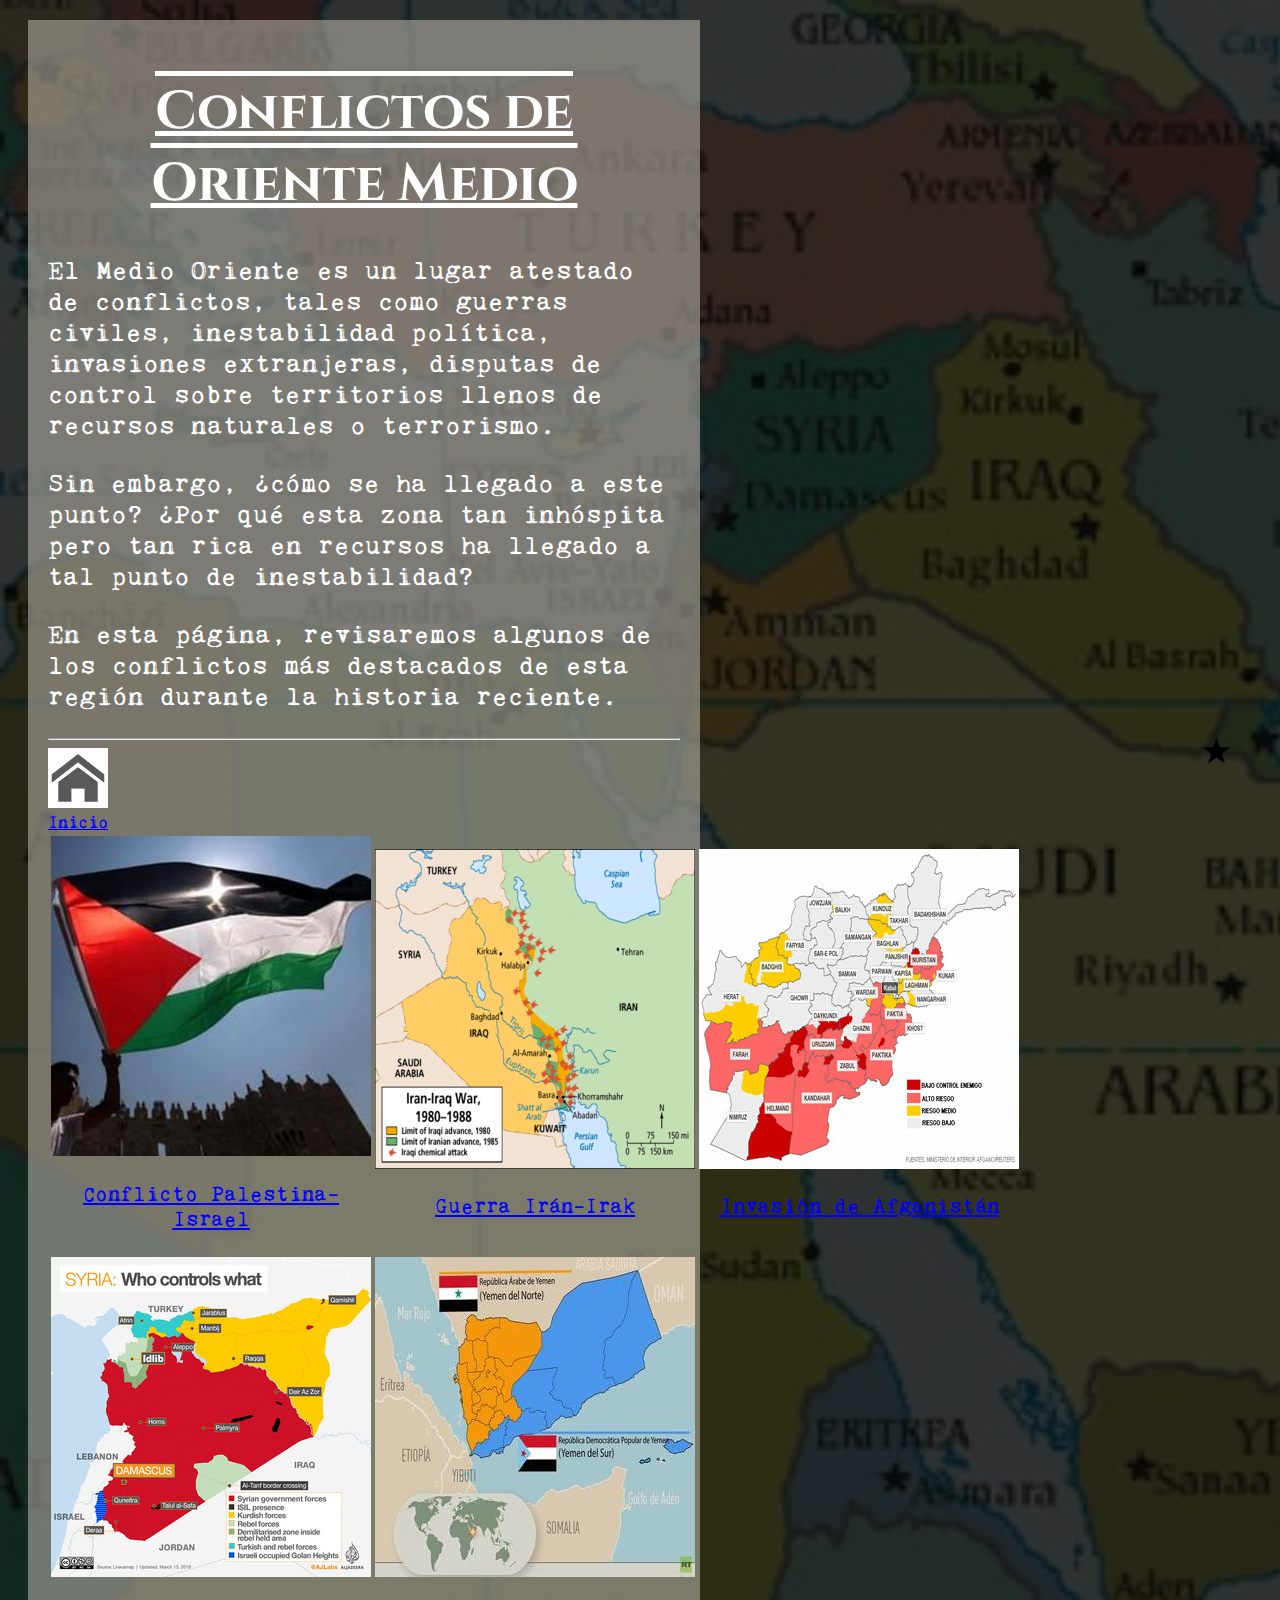
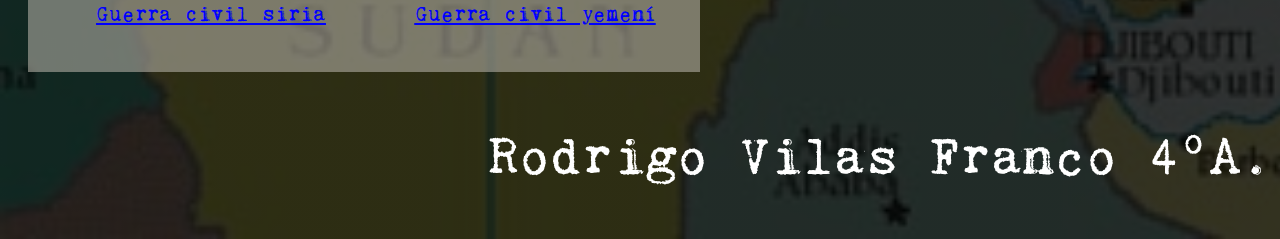
<file: index.html>
<!DOCTYPE html>
<html lang="es" dir="ltr"><!--Usamos lang para especificar el idioma (español) y dir para determinar la dirección de lectura (izquierda a derecha)-->

    <head>
        <meta charset="utf-8"><!--Con esto los caracteres se mostrarán correctamente en todos los dispositivos/lenguajes-->
        <title>Conflictos de Oriente Medio</title><!--Asginamos un título a la página web-->
        <link rel="stylesheet" type="text/css" href="css/estilos.css"><!--Señalamos la dirección del archivo estilos.css para aplicar los estilos-->
        <link href="https://fonts.googleapis.com/css?family=Cinzel&display=swap" rel="stylesheet"><!--Importamos una fuente de letra que voy a usar-->
    </head>
    
    
    <body>
        
        <a href="https://www.youtube.com/watch?v=vTIIMJ9tUc8" target="_blank"><img src="figuras/estrella.png" alt="capital" style="width:27px;height:27px;float:right;margin-right:42px;margin-top:717px"></a>
        
        <div class="bloque" style:="position:absolute">
            
            <h1 style="text-align:center;">Conflictos de Oriente Medio</h1><!--Colocamos un título, centrado y de color blanco-->
            
            <p>El Medio Oriente es un lugar atestado de conflictos, tales como guerras civiles, inestabilidad política, invasiones extranjeras, disputas de control sobre territorios llenos de recursos naturales o terrorismo.</p>

            <p>Sin embargo, ¿cómo se ha llegado a este punto? ¿Por qué esta zona tan inhóspita pero tan rica en recursos ha llegado a tal punto de inestabilidad?</p>

            <p>En esta página, revisaremos algunos de los conflictos más destacados de esta región durante la historia reciente.</p>
            
            <hr> <!--Esto añade una línea divisoria, en este caso divide la parte de introducción de la parte de las imágenes y links-->
        
            <a href="index.html"><img src="figuras/inicio.png" alt="Botón Inicio" style="width:60px;height:60px"><figcaption class="inicio"><u>Inicio</u></figcaption></a>
            
                <table class="centrotabla">
                    <tr>
                        <td><a href="html/banderapalestina.html"><img src="figuras/banderapalestina.jpg" alt="Persona sosteniendo una bandera palestina"><figcaption style="text-align:center;color:blue;"><p class="colorazul"><u>Conflicto Palestina-Israel</u></p></figcaption></a></td>
                        
                        <td><a href="html/guerrairak.html"><img src="figuras/guerrairak.png" alt="Mapa guerra Irán-Irak"><figcaption style="text-align:center;color:blue;"><p class="colorazul"><u>Guerra Irán-Irak</u></p></figcaption></a></td>
                        
                        <td><a href="html/mapaafganistan.html"><img src="figuras/mapaafganistan.jpg" alt="Mapa invasión Afganistán 2001"><figcaption style="text-align:center;color:blue;"><p class="colorazul"><u>Invasión de Afganistán</u></p></figcaption></a></td>
                    </tr>
                
                    
                    <tr>
                        <td><a href="html/mapasiria.html"><img src="figuras/mapasiria.jpg" alt="Mapa guerra civil siria"><figcaption style="text-align:center;color:blue;"><p class="colorazul"><u>Guerra civil siria</u></p></figcaption></a></td>
                        
                        <td><a href="html/mapayemen.html"><img src="figuras/mapayemen.jpeg" alt="Mapa guerra civil yemení"><figcaption style="text-align:center;color,blue;"><p class="colorazul"><u>Guerra civil yemení</u></p></figcaption></a></td>         
                    </tr>
                
                </table>
            
        </div>
        
        <p class="letramuygrande" style="text-align:right">Rodrigo Vilas Franco 4ºA.</p>
        
    </body>

</html>
</file>
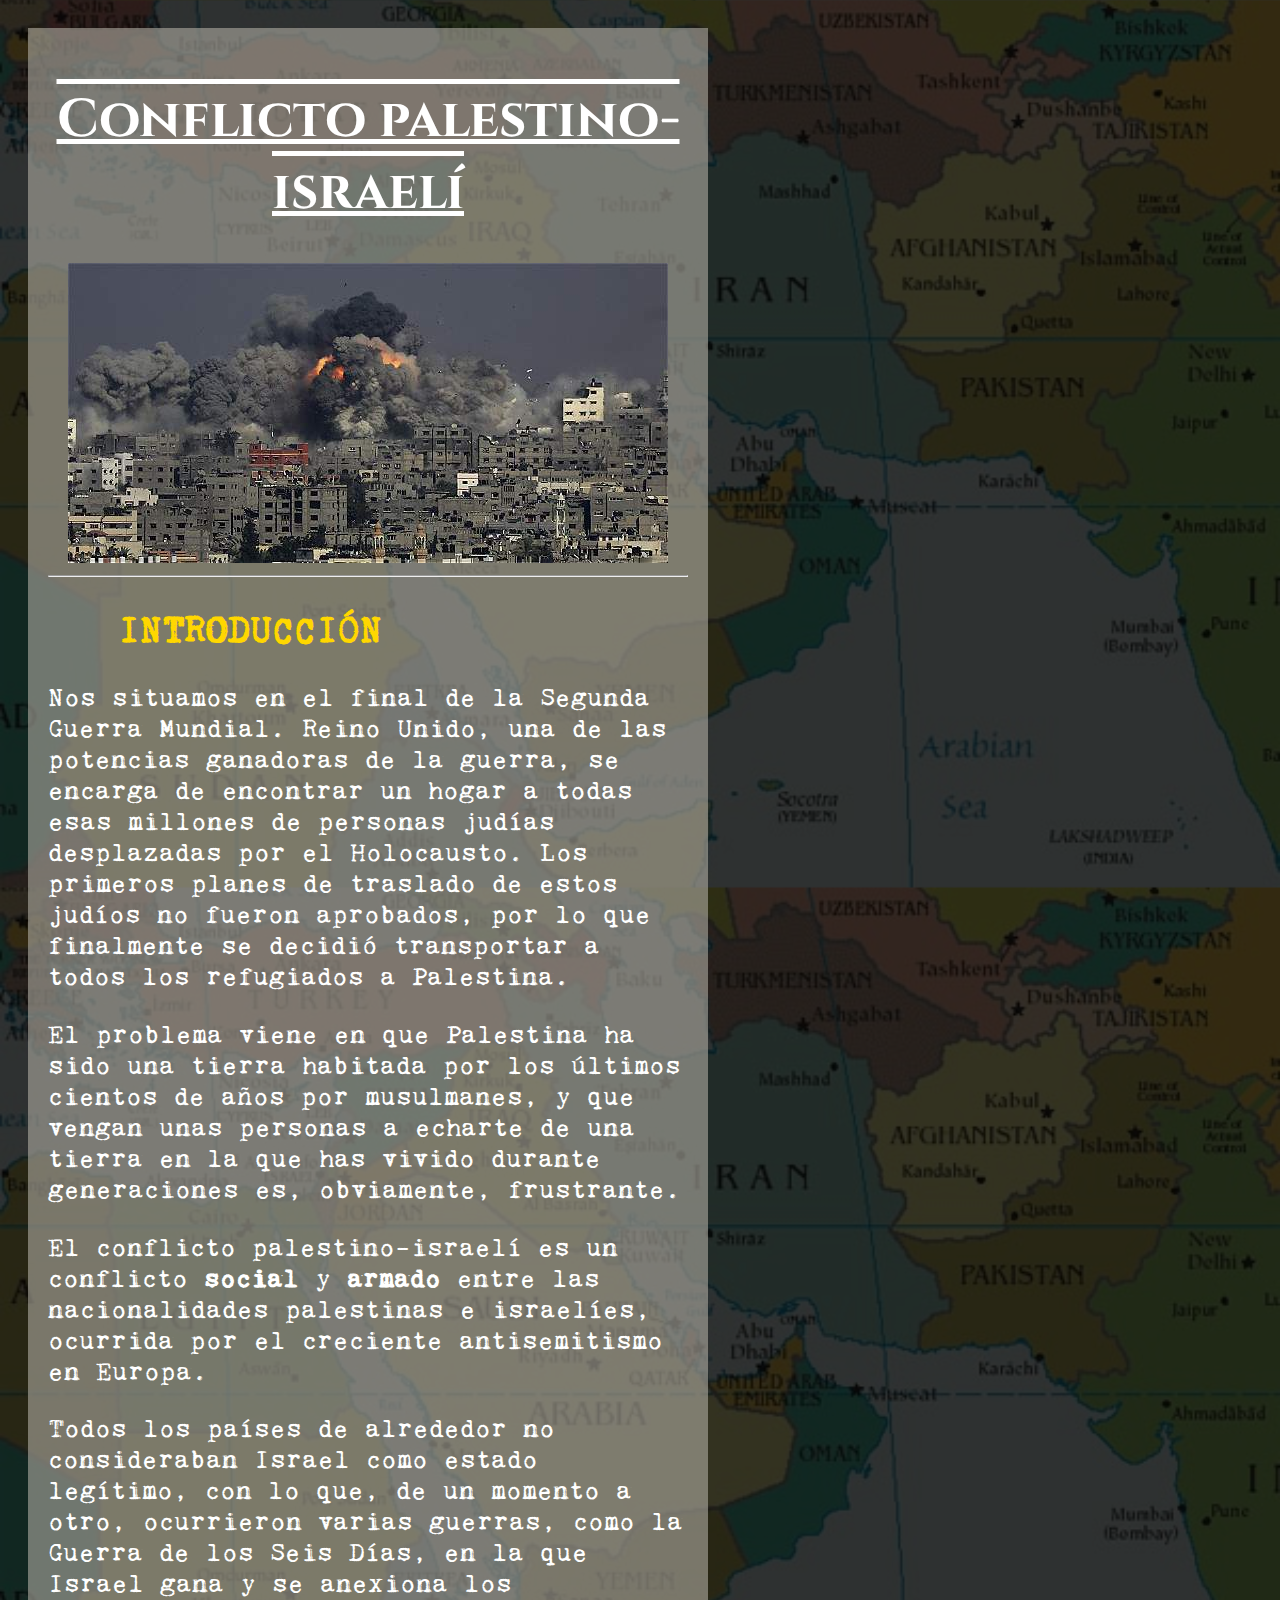
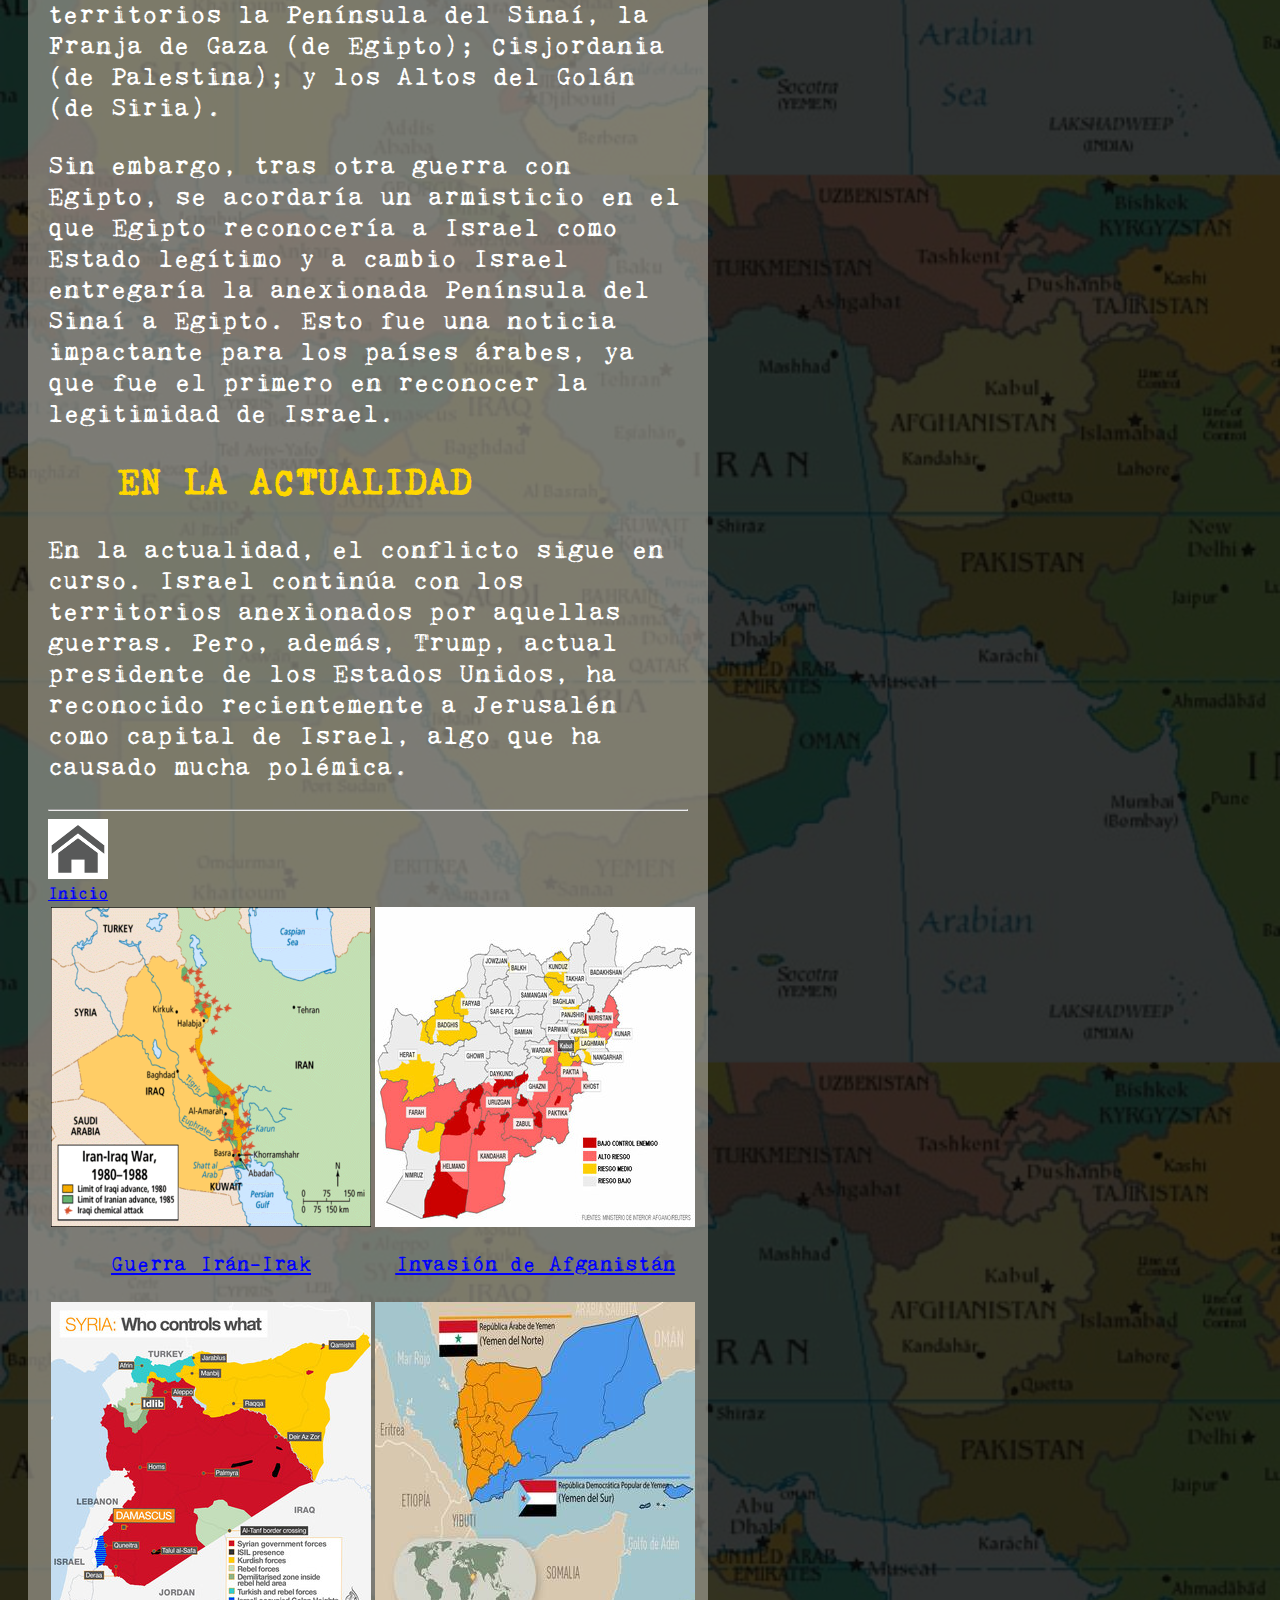
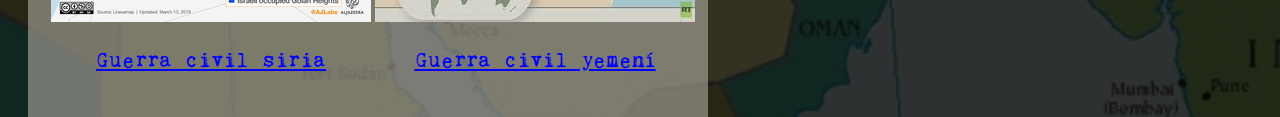
<file: html/banderapalestina.html>
<!DOCTYPE html>
<html lang="es" dir="ltr">

    <head>
        <meta charset="utf-8">
        <title>Palestina-Israel</title>
        <link rel="stylesheet" type="text/css" href="../css/estilos.css">
        <link href="https://fonts.googleapis.com/css?family=Cinzel&display=swap" rel="stylesheet">
    </head>

    <body>
    
        <div class="bloque" style="position:absolute">
            
            <h1>Conflicto palestino-israelí</h1>
            
            <center><img src="../figuras/bombardeo.png" alt="Bombardeo israelí" style="align-content:center"></center>
            
            <hr>
            
            <h2>INTRODUCCIÓN</h2>
            
            <p>Nos situamos en el final de la Segunda Guerra Mundial. Reino Unido, una de las potencias ganadoras de la guerra, se encarga de encontrar un hogar a todas esas millones de personas judías desplazadas por el Holocausto. Los primeros planes de traslado de estos judíos no fueron aprobados, por lo que finalmente se decidió transportar a todos los refugiados a Palestina.</p>
            
            <p>El problema viene en que Palestina ha sido una tierra habitada por los últimos cientos de años por musulmanes, y que vengan unas personas a echarte de una tierra en la que has vivido durante generaciones es, obviamente, frustrante.</p>
            
            <p>El conflicto palestino-israelí es un conflicto <b>social</b> y <b>armado</b> entre las nacionalidades palestinas e israelíes, ocurrida por el creciente antisemitismo en Europa.</p>
            
            <p>Todos los países de alrededor no consideraban Israel como estado legítimo, con lo que, de un momento a otro, ocurrieron varias guerras, como la Guerra de los Seis Días, en la que Israel gana y se anexiona los territorios la Península del Sinaí, la Franja de Gaza (de Egipto); Cisjordania (de Palestina); y los Altos del Golán (de Siria).</p>
            
            <p>Sin embargo, tras otra guerra con Egipto, se acordaría un armisticio en el que Egipto reconocería a Israel como Estado legítimo y a cambio Israel entregaría la anexionada Península del Sinaí a Egipto. Esto fue una noticia impactante para los países árabes, ya que fue el primero en reconocer la legitimidad de Israel.</p>
            
            <h2>EN LA ACTUALIDAD</h2>
            
            <p>En la actualidad, el conflicto sigue en curso. Israel continúa con los territorios anexionados por aquellas guerras. Pero, además, Trump, actual presidente de los Estados Unidos, ha reconocido recientemente a Jerusalén como capital de Israel, algo que ha causado mucha polémica.</p>
        
            <hr>
            
            <a href="../index.html"><img src="../figuras/inicio.png" alt="Botón Inicio" style="width:60px;height:60px"><figcaption class="inicio"><u>Inicio</u></figcaption></a>
            
            <table class="centrotabla">
                <tr>       
                    <td><a href="../html/guerrairak.html"><img src="../figuras/guerrairak.png" alt="Mapa guerra Irán-Irak"><figcaption style="text-align:center;color:blue;"><p class="colorazul"><u>Guerra Irán-Irak</u></p></figcaption></a></td>
                        
                    <td><a href="../html/mapaafganistan.html"><img src="../figuras/mapaafganistan.jpg" alt="Mapa invasión Afganistán 2001"><figcaption style="text-align:center;color:blue;"><p class="colorazul"><u>Invasión de Afganistán</u></p></figcaption></a></td>
                </tr>
                    
                    
                <tr>
                    <td><a href="../html/mapasiria.html"><img src="../figuras/mapasiria.jpg" alt="Mapa guerra civil siria"><figcaption style="text-align:center;color:blue;"><p class="colorazul"><u>Guerra civil siria</u></p></figcaption></a></td>
                        
                    <td><a href="../html/mapayemen.html"><img src="../figuras/mapayemen.jpeg" alt="Mapa guerra civil yemení"><figcaption style="text-align:center;color,blue;"><p class="colorazul"><u>Guerra civil yemení</u></p></figcaption></a></td>         
                </tr>
            </table>
        
        </div>
    
    </body>
</html>
</file>
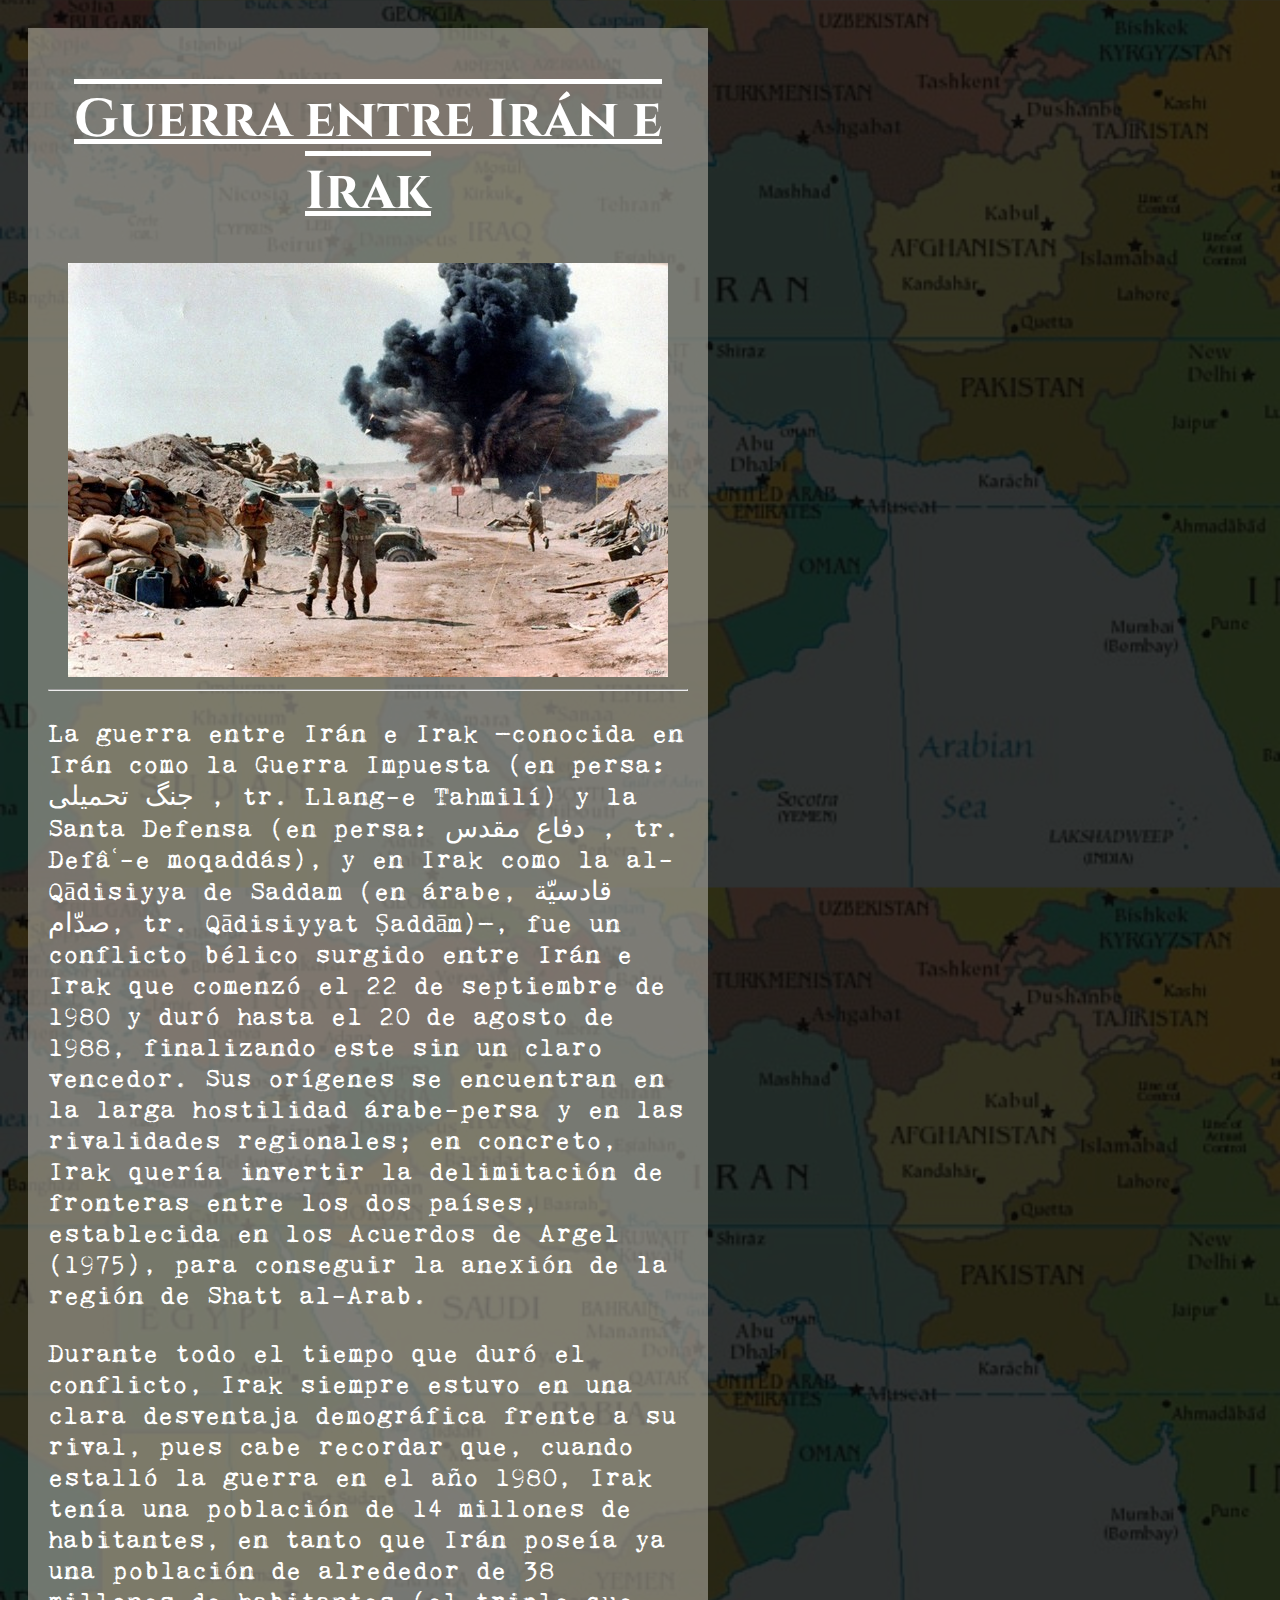
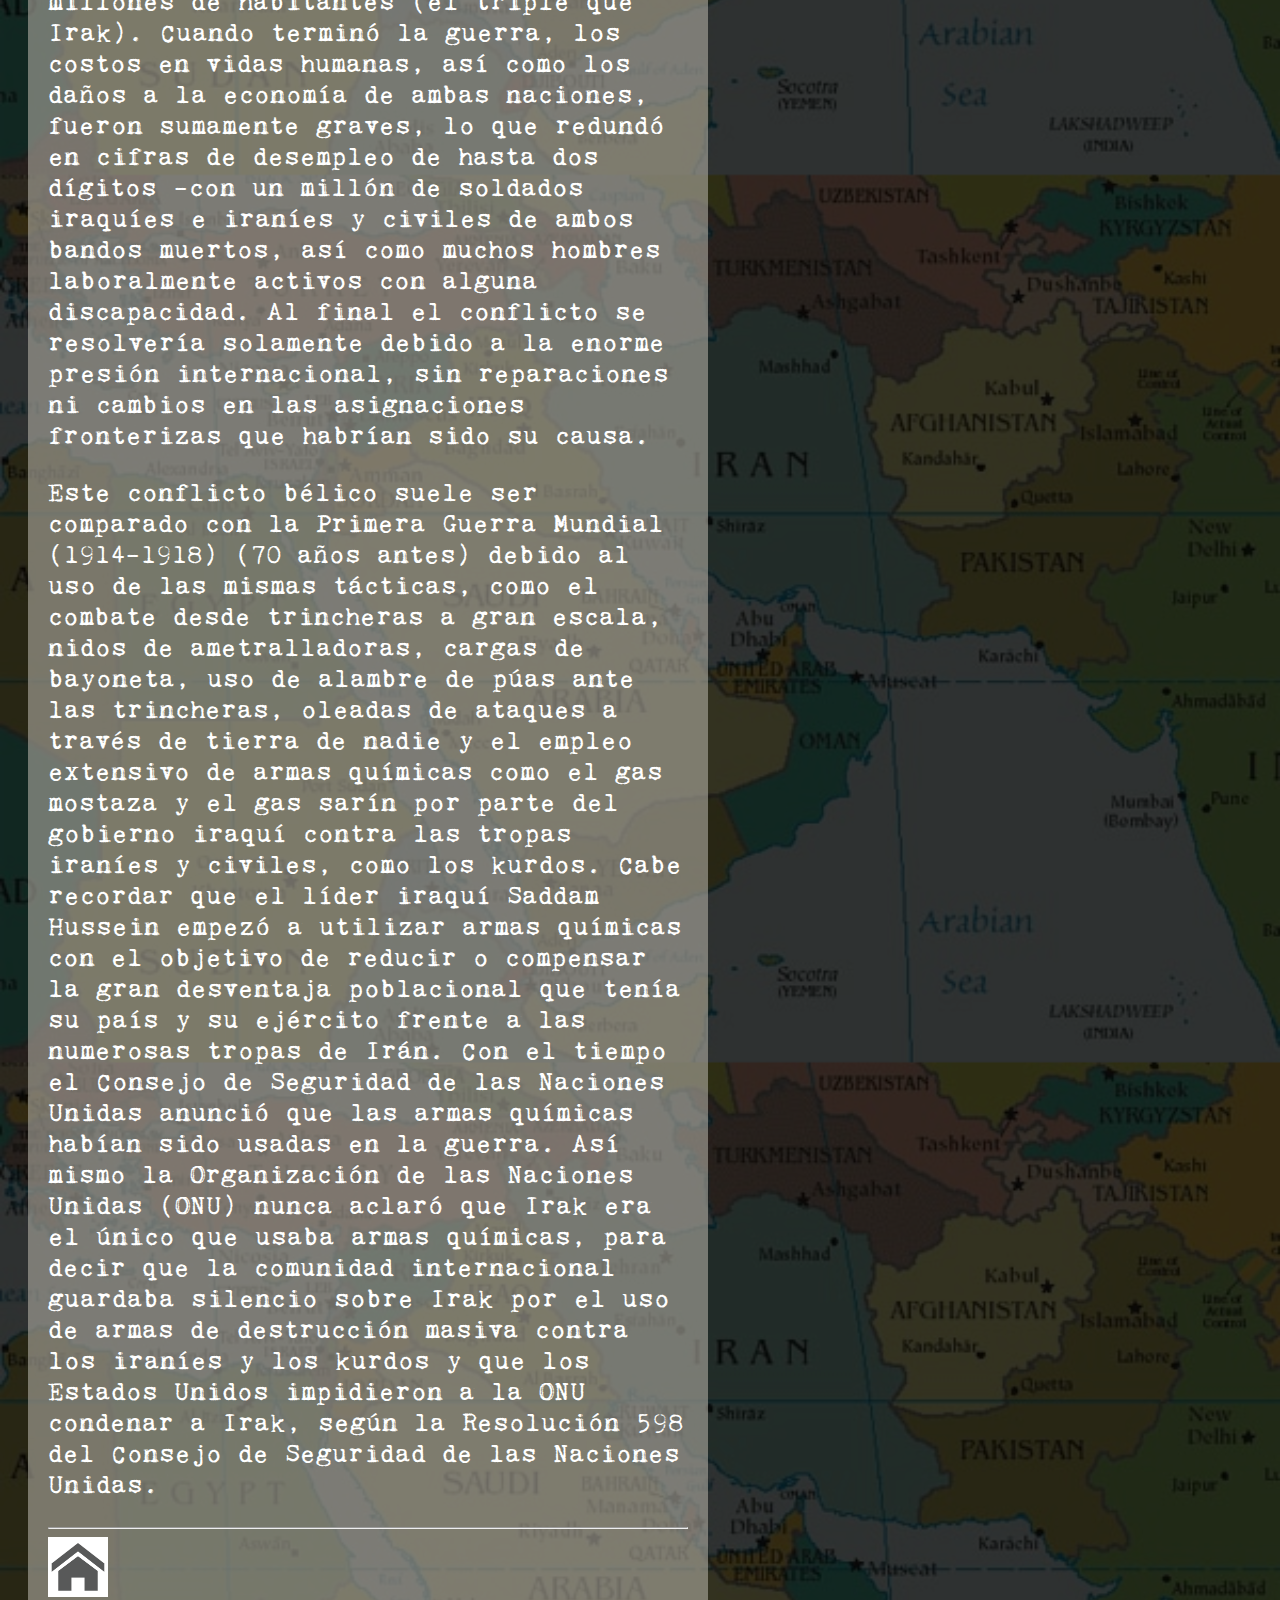
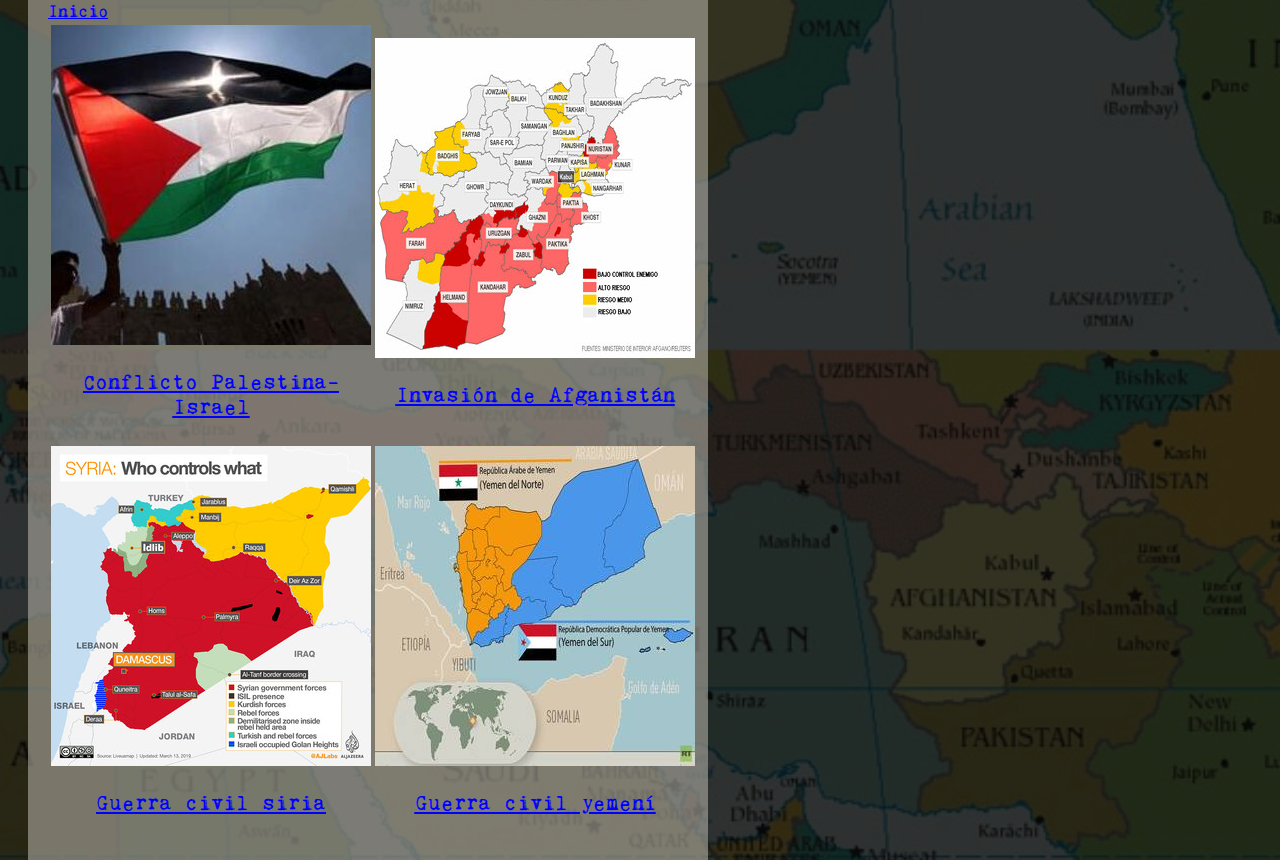
<file: html/guerrairak.html>
<!DOCTYPE html>
<html lang="es" dir="ltr">

    <head>
        <meta charset="utf-8">
        <title>Guerra Irán-Irak</title>
        <link rel="stylesheet" type="text/css" href="../css/estilos.css">
        <link href="https://fonts.googleapis.com/css?family=Cinzel&display=swap" rel="stylesheet">
    </head>
    
    <body>
    
        <div class="bloque" style="position:absolute">
        
            <h1>Guerra entre Irán e Irak</h1>
        
            <center><img src="../figuras/batalla.jpg" alt="Batalla de la guerra entre Irán e Irak"></center>
        
            <hr>
        
        
            <p>La guerra entre Irán e Irak —conocida en Irán como la Guerra Impuesta (en persa: جنگ تحمیلی , tr. Llang-e Tahmilí) y la Santa Defensa (en persa: دفاع مقدس , tr. Defâʿ-e moqaddás), y en Irak como la al-Qādisiyya de Saddam (en árabe, قادسيّة صدّام, tr. Qādisiyyat Ṣaddām)—, fue un conflicto bélico surgido entre Irán e Irak que comenzó el 22 de septiembre de 1980 y duró hasta el 20 de agosto de 1988, finalizando este sin un claro vencedor. Sus orígenes se encuentran en la larga hostilidad árabe-persa y en las rivalidades regionales; en concreto, Irak quería invertir la delimitación de fronteras entre los dos países, establecida en los Acuerdos de Argel (1975), para conseguir la anexión de la región de Shatt al-Arab.</p>
        
            <p>Durante todo el tiempo que duró el conflicto, Irak siempre estuvo en una clara desventaja demográfica frente a su rival, pues cabe recordar que, cuando estalló la guerra en el año 1980, Irak tenía una población de 14 millones de habitantes, en tanto que Irán poseía ya una población de alrededor de 38 millones de habitantes (el triple que Irak). Cuando terminó la guerra, los costos en vidas humanas, así como los daños a la economía de ambas naciones, fueron sumamente graves, lo que redundó en cifras de desempleo de hasta dos dígitos -con un millón de soldados iraquíes e iraníes y civiles de ambos bandos muertos, así como muchos hombres laboralmente activos con alguna discapacidad. Al final el conflicto se resolvería solamente debido a la enorme presión internacional, sin reparaciones ni cambios en las asignaciones fronterizas que habrían sido su causa.</p>
        
            <p>Este conflicto bélico suele ser comparado con la Primera Guerra Mundial (1914-1918) (70 años antes) debido al uso de las mismas tácticas, como el combate desde trincheras a gran escala, nidos de ametralladoras, cargas de bayoneta, uso de alambre de púas ante las trincheras, oleadas de ataques a través de tierra de nadie y el empleo extensivo de armas químicas como el gas mostaza y el gas sarín por parte del gobierno iraquí contra las tropas iraníes y civiles, como los kurdos. Cabe recordar que el líder iraquí Saddam Hussein empezó a utilizar armas químicas con el objetivo de reducir o compensar la gran desventaja poblacional que tenía su país y su ejército frente a las numerosas tropas de Irán. Con el tiempo el Consejo de Seguridad de las Naciones Unidas anunció que las armas químicas habían sido usadas en la guerra. Así mismo la Organización de las Naciones Unidas (ONU) nunca aclaró que Irak era el único que usaba armas químicas, para decir que la comunidad internacional guardaba silencio sobre Irak por el uso de armas de destrucción masiva contra los iraníes y los kurdos y que los Estados Unidos impidieron a la ONU condenar a Irak, según la Resolución 598 del Consejo de Seguridad de las Naciones Unidas.</p>
        
            <hr>
        
            <a href="../index.html"><img src="../figuras/inicio.png" alt="Botón Inicio" style="width:60px;height:60px"><figcaption class="inicio"><u>Inicio</u></figcaption></a>
        
            <table class="centrotabla">
                <tr>       
                    <td><a href="../html/banderapalestina.html"><img src="../figuras/banderapalestina.jpg" alt="Persona sosteniendo una bandera palestina"><figcaption style="text-align:center;color:blue;"><p class="colorazul"><u>Conflicto Palestina-Israel</u></p></figcaption></a></td>
                        
                    <td><a href="../html/mapaafganistan.html"><img src="../figuras/mapaafganistan.jpg" alt="Mapa invasión Afganistán 2001"><figcaption style="text-align:center;color:blue;"><p class="colorazul"><u>Invasión de Afganistán</u></p></figcaption></a></td>
                </tr>
                    
                    
                <tr>
                    <td><a href="../html/mapasiria.html"><img src="../figuras/mapasiria.jpg" alt="Mapa guerra civil siria"><figcaption style="text-align:center;color:blue;"><p class="colorazul"><u>Guerra civil siria</u></p></figcaption></a></td>
                        
                    <td><a href="../html/mapayemen.html"><img src="../figuras/mapayemen.jpeg" alt="Mapa guerra civil yemení"><figcaption style="text-align:center;color,blue;"><p class="colorazul"><u>Guerra civil yemení</u></p></figcaption></a></td>         
                </tr>
            </table>
        
        </div>
    
    </body>
</file>
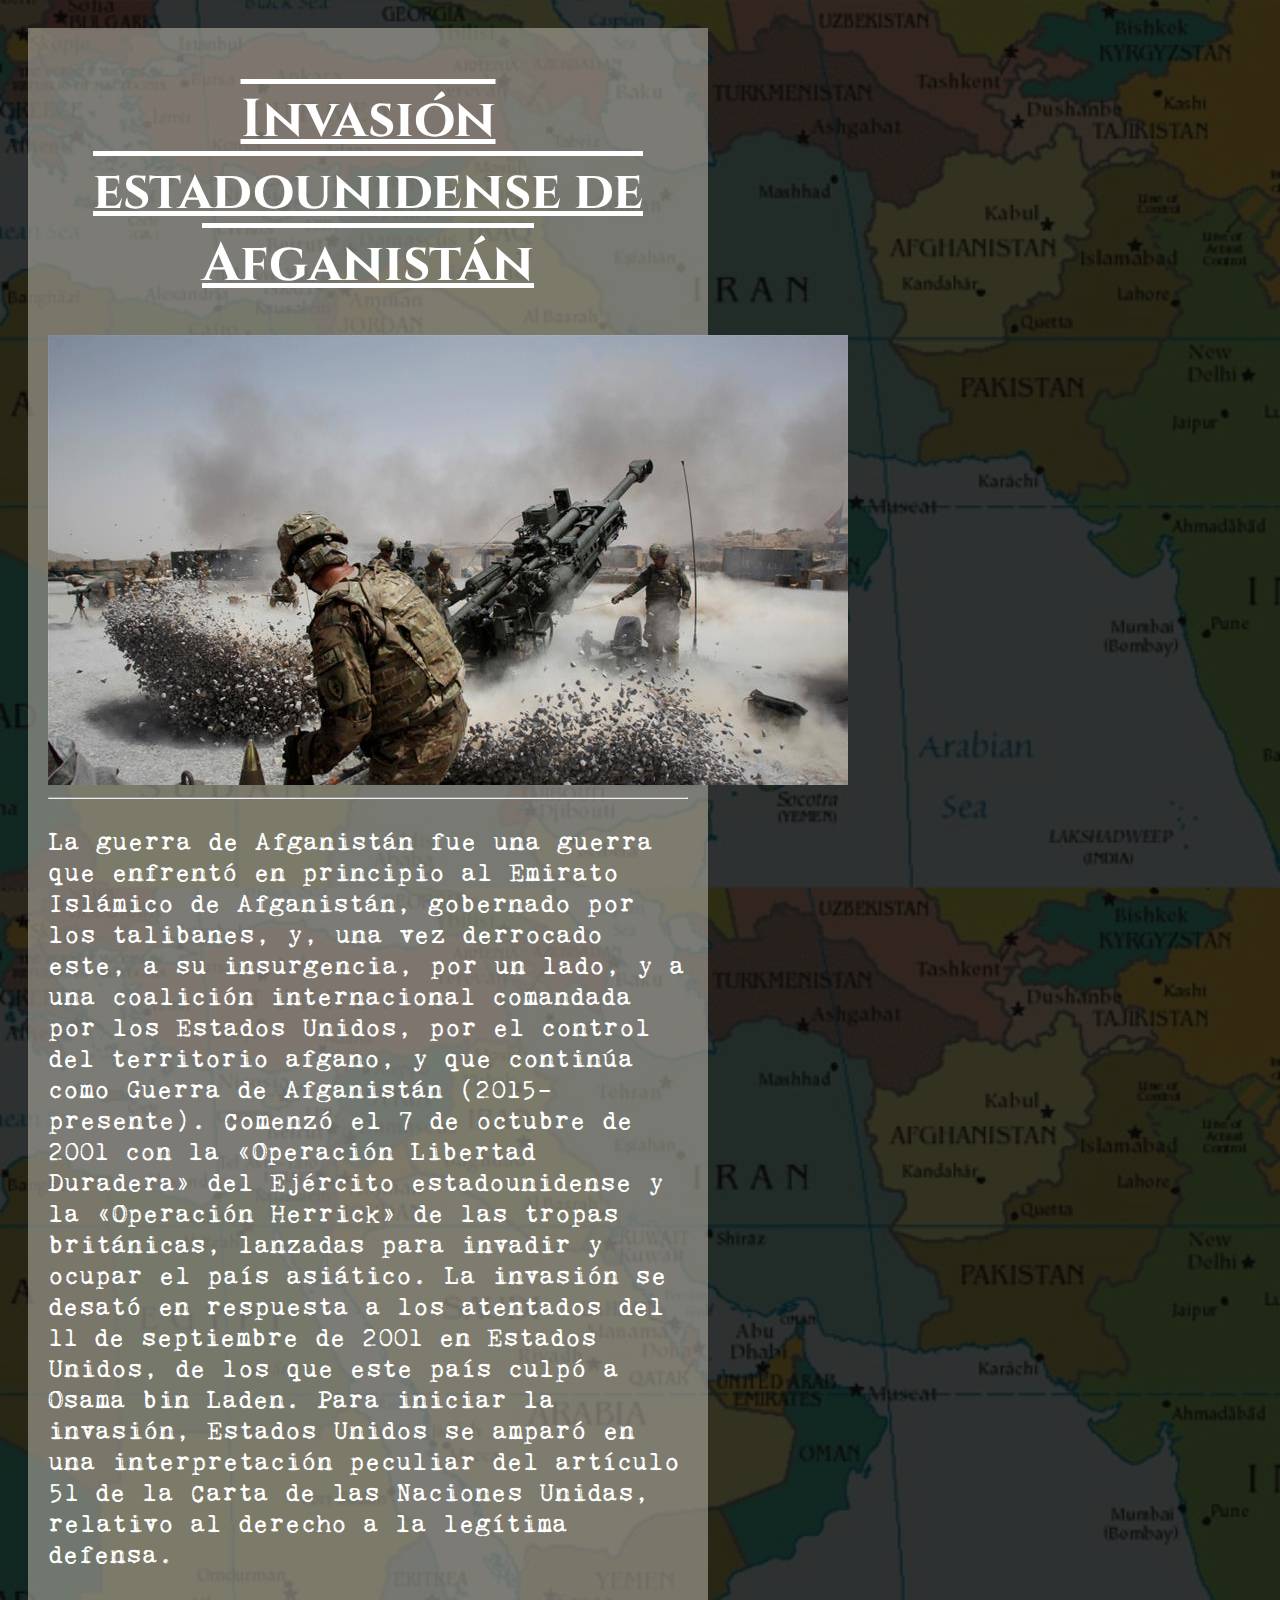
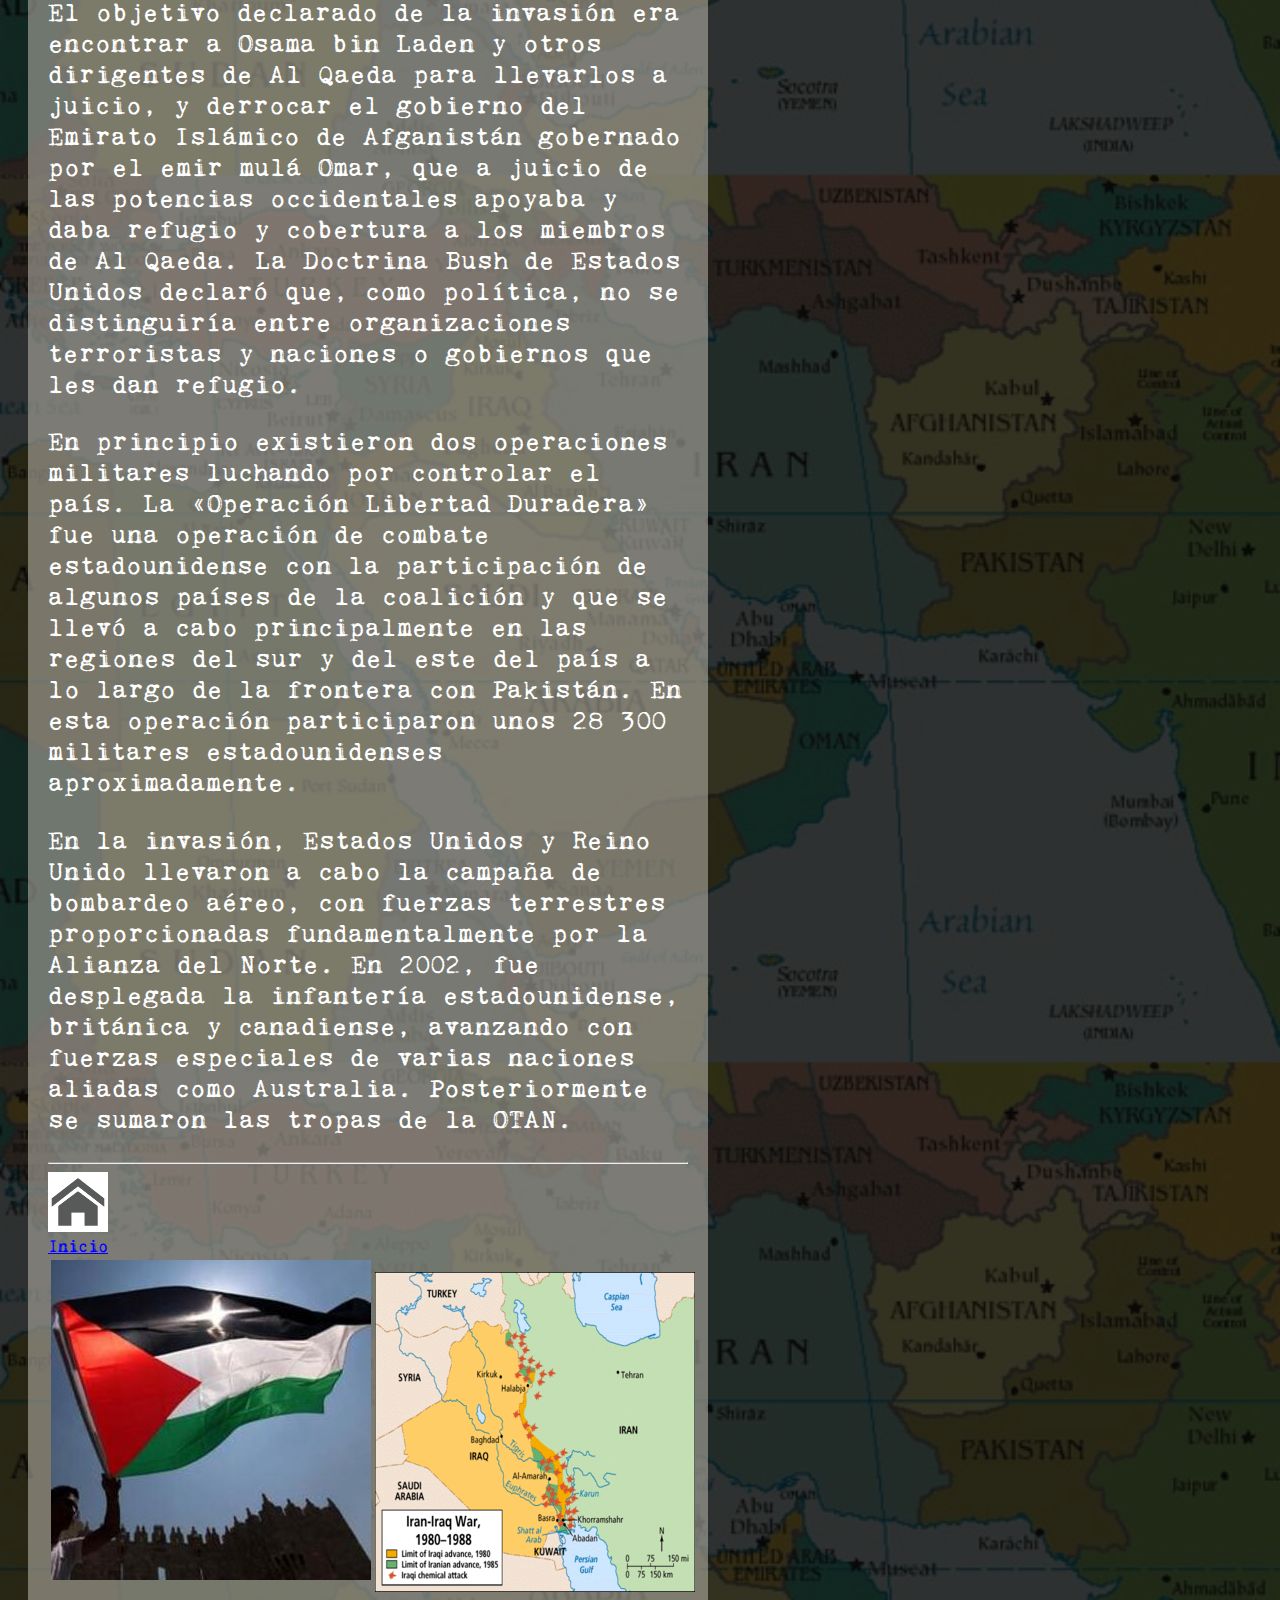
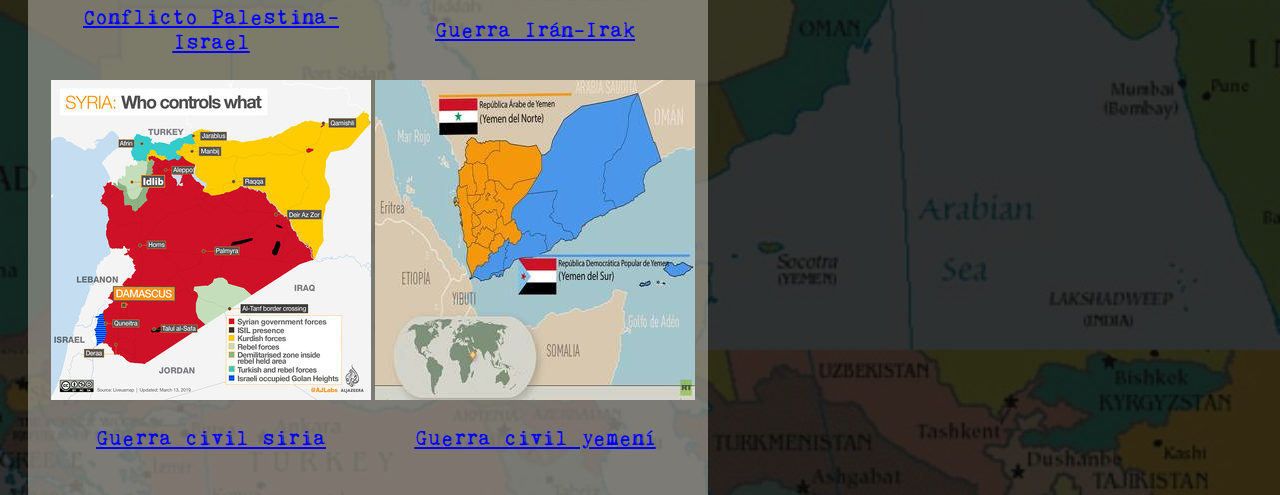
<file: html/mapaafganistan.html>
<!DOCTYPE html>
<html>

    <head>
        <meta charset="utf-8">
        <title>Invasión Afganistán</title>
        <link rel="stylesheet" type="text/css" href="../css/estilos.css">
        <link href="https://fonts.googleapis.com/css?family=Cinzel&display=swap" rel="stylesheet">
    </head>
    
    <body>
        
        <div class="bloque" style="position:absolute">
    
            <h1>Invasión estadounidense de Afganistán</h1>
            
            <center><img src="../figuras/artilleria.jpg" alt="Tropas estadounidenses usando artillería en Afganistán"></center>
            
            <hr>
            
            <p>La guerra de Afganistán fue una guerra que enfrentó en principio al Emirato Islámico de Afganistán, gobernado por los talibanes, y, una vez derrocado este, a su insurgencia, por un lado, y a una coalición internacional comandada por los Estados Unidos, por el control del territorio afgano, y que continúa como Guerra de Afganistán (2015-presente). Comenzó el 7 de octubre de 2001 con la «Operación Libertad Duradera» del Ejército estadounidense y la «Operación Herrick» de las tropas británicas, lanzadas para invadir y ocupar el país asiático. La invasión se desató en respuesta a los atentados del 11 de septiembre de 2001 en Estados Unidos, de los que este país culpó a Osama bin Laden. Para iniciar la invasión, Estados Unidos se amparó en una interpretación peculiar del artículo 51 de la Carta de las Naciones Unidas, relativo al derecho a la legítima defensa.</p>
            
            <p>El objetivo declarado de la invasión era encontrar a Osama bin Laden y otros dirigentes de Al Qaeda para llevarlos a juicio, y derrocar el gobierno del Emirato Islámico de Afganistán gobernado por el emir mulá Omar, que a juicio de las potencias occidentales apoyaba y daba refugio y cobertura a los miembros de Al Qaeda. La Doctrina Bush de Estados Unidos declaró que, como política, no se distinguiría entre organizaciones terroristas y naciones o gobiernos que les dan refugio.</p>
            
            <p>En principio existieron dos operaciones militares luchando por controlar el país. La «Operación Libertad Duradera» fue una operación de combate estadounidense con la participación de algunos países de la coalición y que se llevó a cabo principalmente en las regiones del sur y del este del país a lo largo de la frontera con Pakistán. En esta operación participaron unos 28 300 militares estadounidenses aproximadamente.</p>
            
            <p>En la invasión, Estados Unidos y Reino Unido llevaron a cabo la campaña de bombardeo aéreo, con fuerzas terrestres proporcionadas fundamentalmente por la Alianza del Norte. En 2002, fue desplegada la infantería estadounidense, británica y canadiense, avanzando con fuerzas especiales de varias naciones aliadas como Australia. Posteriormente se sumaron las tropas de la OTAN.</p>
            
            <hr>
            
            <a href="../index.html"><img src="../figuras/inicio.png" alt="Botón Inicio" style="width:60px;height:60px"><figcaption class="inicio"><u>Inicio</u></figcaption></a>
        
            <table class="centrotabla">
                <tr>       
                    <td><a href="../html/banderapalestina.html"><img src="../figuras/banderapalestina.jpg" alt="Persona sosteniendo una bandera palestina"><figcaption style="text-align:center;color:blue;"><p class="colorazul"><u>Conflicto Palestina-Israel</u></p></figcaption></a></td>
                        
                    <td><a href="html/guerrairak.html"><img src="../figuras/guerrairak.png" alt="Mapa guerra Irán-Irak"><figcaption style="text-align:center;color:blue;"><p class="colorazul"><u>Guerra Irán-Irak</u></p></figcaption></a></td>
                </tr>
                    
                    
                <tr>
                    <td><a href="../html/mapasiria.html"><img src="../figuras/mapasiria.jpg" alt="Mapa guerra civil siria"><figcaption style="text-align:center;color:blue;"><p class="colorazul"><u>Guerra civil siria</u></p></figcaption></a></td>
                        
                    <td><a href="../html/mapayemen.html"><img src="../figuras/mapayemen.jpeg" alt="Mapa guerra civil yemení"><figcaption style="text-align:center;color,blue;"><p class="colorazul"><u>Guerra civil yemení</u></p></figcaption></a></td>         
                </tr>
            </table>
    
        </div>
    
    </body>

</html>
</file>
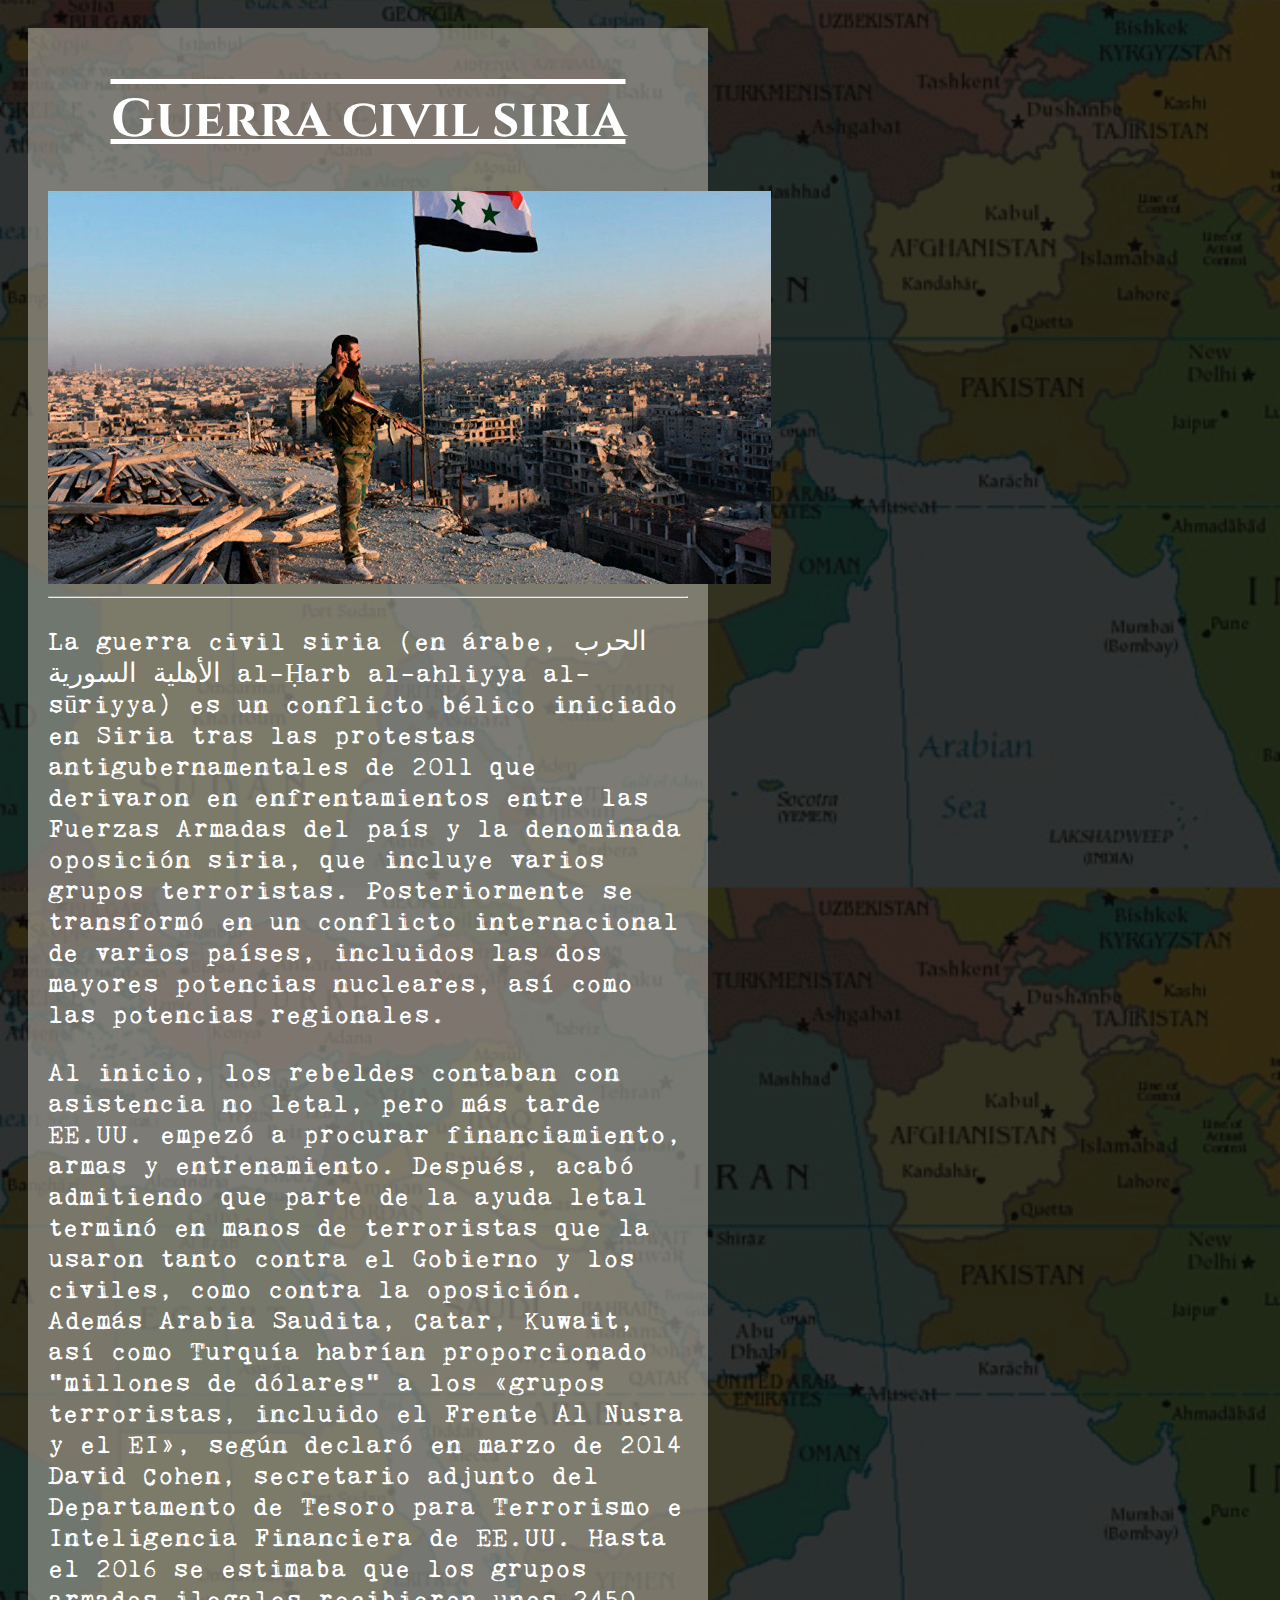
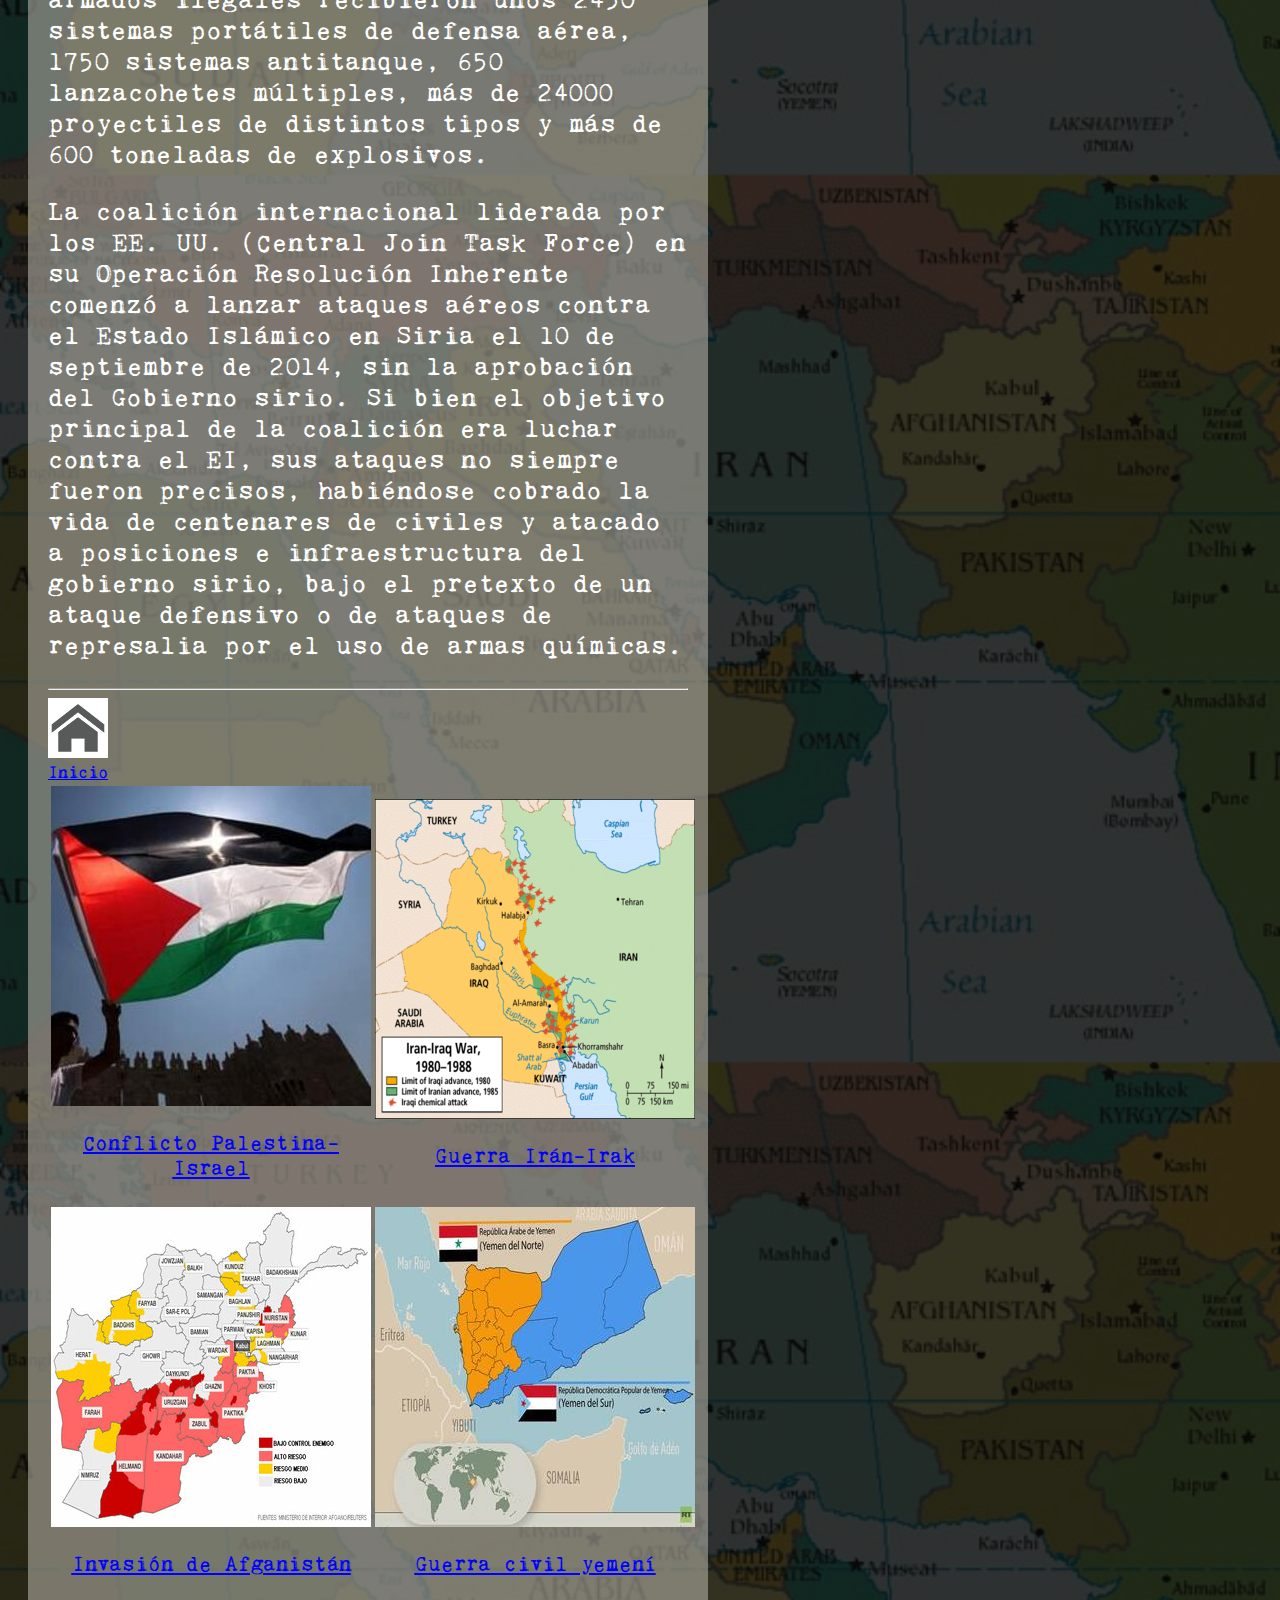
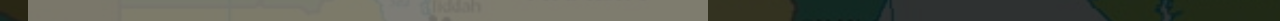
<file: html/mapasiria.html>
<!DOCTYPE html>
<html>

    <head>
        <meta charset="utf-8">
        <title>Guerra civil siria</title>
        <link rel="stylesheet" type="text/css" href="../css/estilos.css">
        <link href="https://fonts.googleapis.com/css?family=Cinzel&display=swap" rel="stylesheet">
    </head>
    
    <body>
        
        <div class="bloque" style="position:absolute">
        
            <h1>Guerra civil siria</h1>
            
            <center><img src="../figuras/siria.jpg" alt="Soldado en un tejado, en Siria"></center>
            
            <hr>
            
            <p>La guerra civil siria (en árabe, الحرب الأهلية السورية al-Ḥarb al-ahliyya al-sūriyya) es un conflicto bélico iniciado en Siria tras las protestas antigubernamentales de 2011 que derivaron en enfrentamientos entre las Fuerzas Armadas del país y la denominada oposición siria, que incluye varios grupos terroristas. Posteriormente se transformó en un conflicto internacional de varios países, incluidos las dos mayores potencias nucleares, así como las potencias regionales.</p>
            
            <p>Al inicio, los rebeldes contaban con asistencia no letal, pero más tarde EE.UU. empezó a procurar financiamiento, armas y entrenamiento. Después, acabó admitiendo que parte de la ayuda letal terminó en manos de terroristas que la usaron tanto contra el Gobierno y los civiles, como contra la oposición. Además Arabia Saudita, Catar, Kuwait, así como Turquía habrían proporcionado "millones de dólares" a los «grupos terroristas, incluido el Frente Al Nusra y el EI», según declaró en marzo de 2014 David Cohen, secretario adjunto del Departamento de Tesoro para Terrorismo e Inteligencia Financiera de EE.UU. Hasta el 2016 se estimaba que los grupos armados ilegales recibieron unos 2450 sistemas portátiles de defensa aérea, 1750 sistemas antitanque, 650 lanzacohetes múltiples, más de 24000 proyectiles de distintos tipos y más de 600 toneladas de explosivos.</p>
            
            <p>La coalición internacional liderada por los EE. UU. (Central Join Task Force) en su Operación Resolución Inherente comenzó a lanzar ataques aéreos contra el Estado Islámico en Siria el 10 de septiembre de 2014, sin la aprobación del Gobierno sirio. Si bien el objetivo principal de la coalición era luchar contra el EI, sus ataques no siempre fueron precisos, habiéndose cobrado la vida de centenares de civiles y atacado a posiciones e infraestructura del gobierno sirio, bajo el pretexto de un ataque defensivo o de ataques de represalia por el uso de armas químicas.</p>
            
            <hr>
            
            <a href="../index.html"><img src="../figuras/inicio.png" alt="Botón Inicio" style="width:60px;height:60px"><figcaption class="inicio"><u>Inicio</u></figcaption></a>
        
            <table class="centrotabla">
                <tr>       
                    <td><a href="../html/banderapalestina.html"><img src="../figuras/banderapalestina.jpg" alt="Persona sosteniendo una bandera palestina"><figcaption style="text-align:center;color:blue;"><p class="colorazul"><u>Conflicto Palestina-Israel</u></p></figcaption></a></td>
                        
                    <td><a href="html/guerrairak.html"><img src="../figuras/guerrairak.png" alt="Mapa guerra Irán-Irak"><figcaption style="text-align:center;color:blue;"><p class="colorazul"><u>Guerra Irán-Irak</u></p></figcaption></a></td>
                </tr>
                    
                    
                <tr>
                    <td><a href="html/mapaafganistan.html"><img src="../figuras/mapaafganistan.jpg" alt="Mapa invasión Afganistán 2001"><figcaption style="text-align:center;color:blue;"><p class="colorazul"><u>Invasión de Afganistán</u></p></figcaption></a></td>
                        
                    <td><a href="../html/mapayemen.html"><img src="../figuras/mapayemen.jpeg" alt="Mapa guerra civil yemení"><figcaption style="text-align:center;color,blue;"><p class="colorazul"><u>Guerra civil yemení</u></p></figcaption></a></td>         
                </tr>
            </table>
            
        </div>
    
    </body>
</html>
</file>
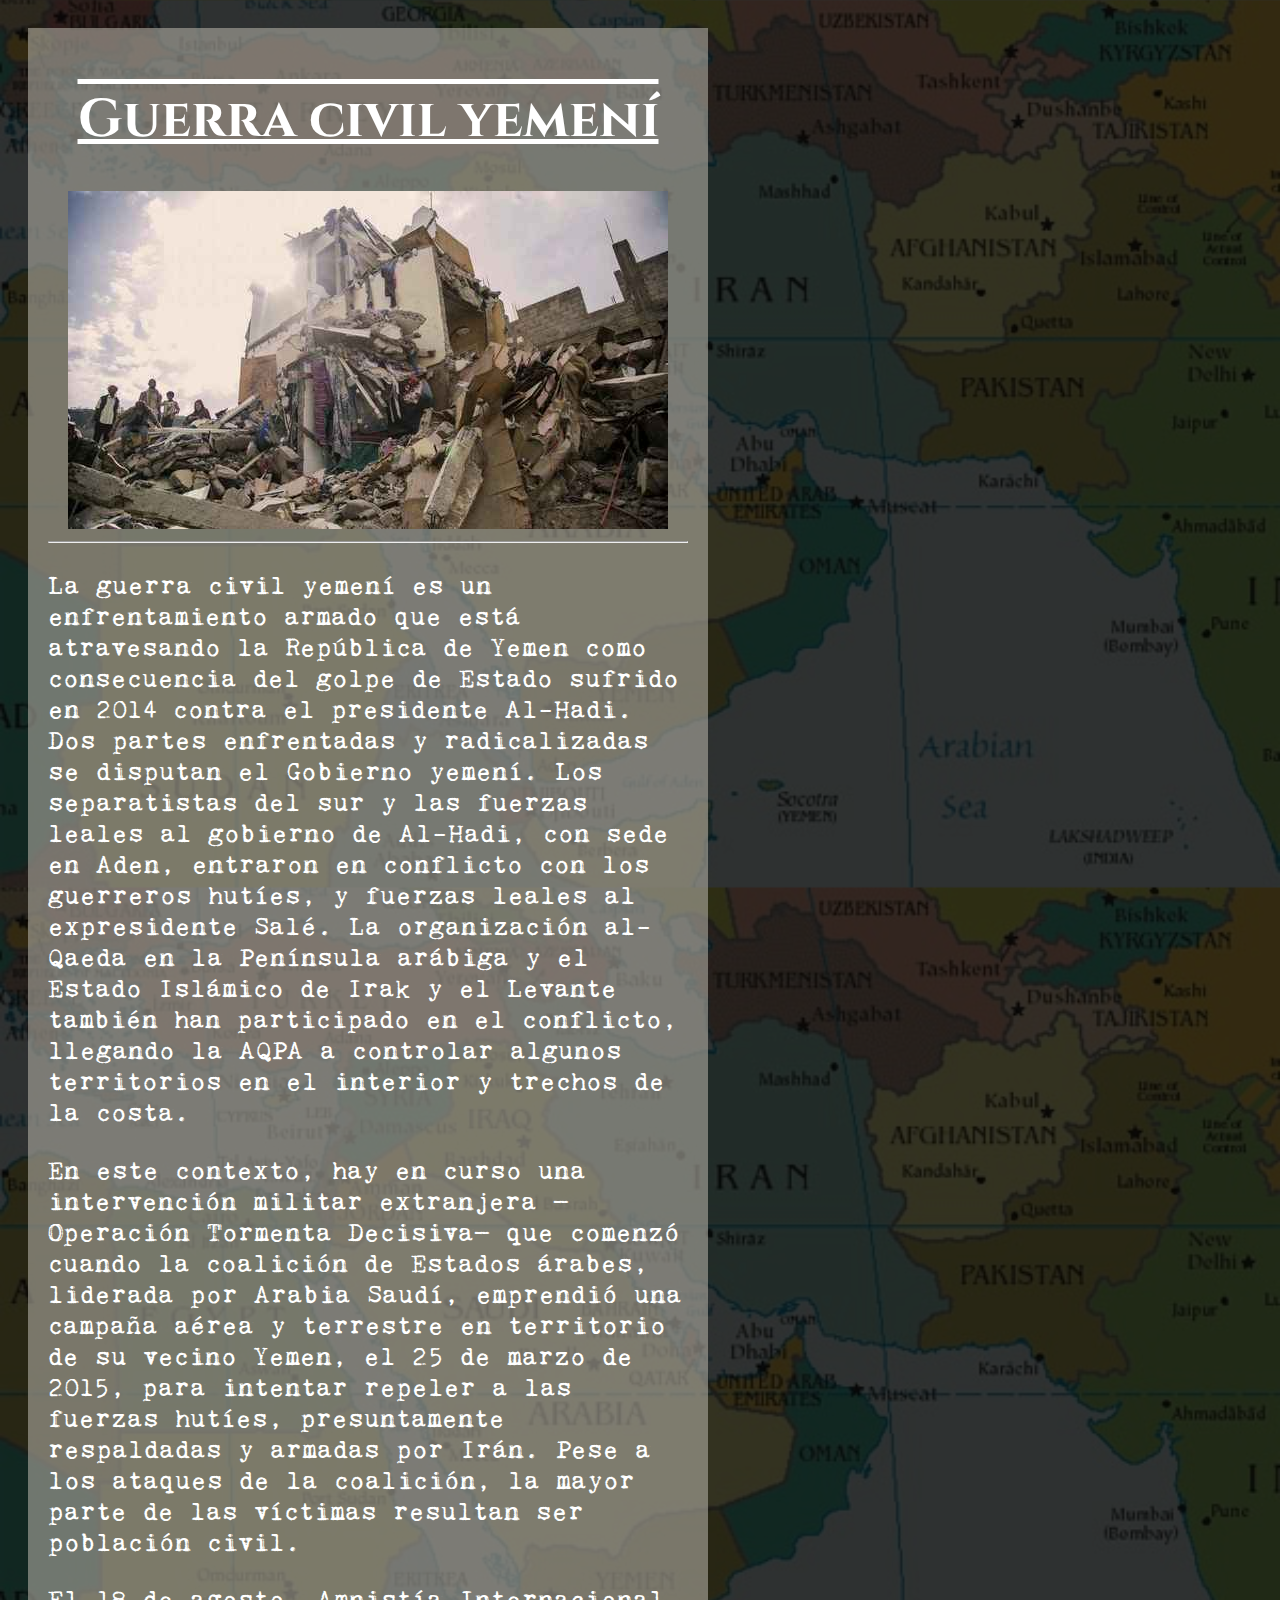
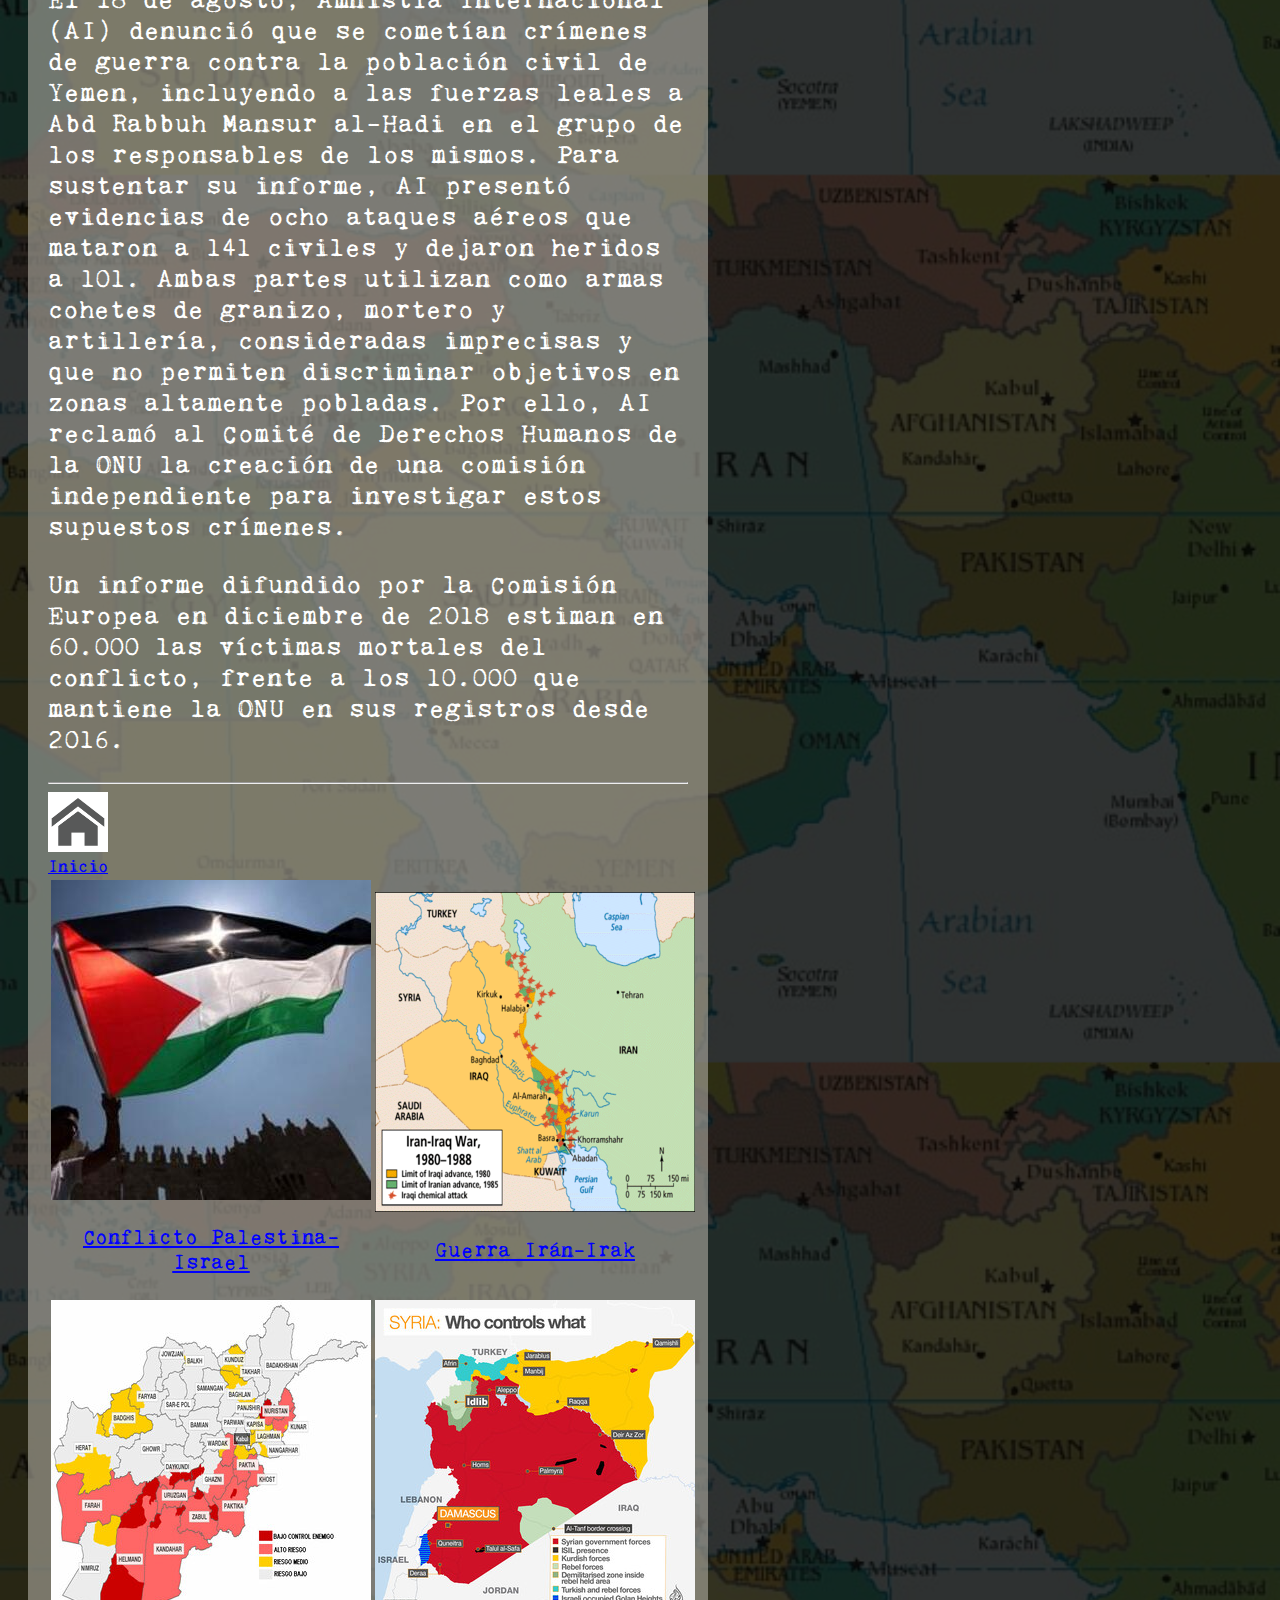
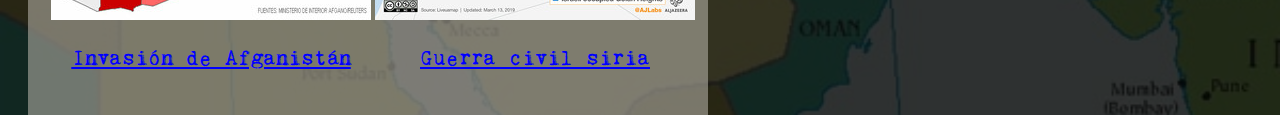
<file: html/mapayemen.html>
<!DOCTYPE html>
<html>

    <head>
        <meta charset="utf-8">
        <title>Guerra civil yemení</title>
        <link rel="stylesheet" type="text/css" href="../css/estilos.css">
        <link href="https://fonts.googleapis.com/css?family=Cinzel&display=swap" rel="stylesheet">
    </head>

    <body>
    
        <div class="bloque" style="position:absolute">
        
            <h1>Guerra civil yemení</h1>
            
            <center><img src="../figuras/edificio.jpg" alt="Edificio destruido, en Yemen"></center>
            
            <hr>
            
            <p>La guerra civil yemení es un enfrentamiento armado que está atravesando la República de Yemen como consecuencia del golpe de Estado sufrido en 2014 contra el presidente Al-Hadi. Dos partes enfrentadas y radicalizadas se disputan el Gobierno yemení. Los separatistas del sur y las fuerzas leales al gobierno de Al-Hadi, con sede en Aden, entraron en conflicto con los guerreros hutíes, y fuerzas leales al expresidente Salé. La organización al-Qaeda en la Península arábiga y el Estado Islámico de Irak y el Levante también han participado en el conflicto, llegando la AQPA a controlar algunos territorios en el interior y trechos de la costa.</p>
            
            <p>En este contexto, hay en curso una intervención militar extranjera —Operación Tormenta Decisiva— que comenzó cuando la coalición de Estados árabes, liderada por Arabia Saudí, emprendió una campaña aérea y terrestre en territorio de su vecino Yemen, el 25 de marzo de 2015, para intentar repeler a las fuerzas hutíes, presuntamente respaldadas y armadas por Irán. Pese a los ataques de la coalición, la mayor parte de las víctimas resultan ser población civil.</p>
            
            <p>El 18 de agosto, Amnistía Internacional (AI) denunció que se cometían crímenes de guerra contra la población civil de Yemen, incluyendo a las fuerzas leales a Abd Rabbuh Mansur al-Hadi en el grupo de los responsables de los mismos. Para sustentar su informe, AI presentó evidencias de ocho ataques aéreos que mataron a 141 civiles y dejaron heridos a 101. Ambas partes utilizan como armas cohetes de granizo, mortero y artillería, consideradas imprecisas y que no permiten discriminar objetivos en zonas altamente pobladas. Por ello, AI reclamó al Comité de Derechos Humanos de la ONU la creación de una comisión independiente para investigar estos supuestos crímenes.</p>
            
            <p>Un informe difundido por la Comisión Europea en diciembre de 2018 estiman en 60.000 las víctimas mortales del conflicto, frente a los 10.000 que mantiene la ONU en sus registros desde 2016.</p>
            
            <hr>
            
            <a href="../index.html"><img src="../figuras/inicio.png" alt="Botón Inicio" style="width:60px;height:60px"><figcaption class="inicio"><u>Inicio</u></figcaption></a>
        
            <table class="centrotabla">
                <tr>       
                    <td><a href="../html/banderapalestina.html"><img src="../figuras/banderapalestina.jpg" alt="Persona sosteniendo una bandera palestina"><figcaption style="text-align:center;color:blue;"><p class="colorazul"><u>Conflicto Palestina-Israel</u></p></figcaption></a></td>
                        
                    <td><a href="html/guerrairak.html"><img src="../figuras/guerrairak.png" alt="Mapa guerra Irán-Irak"><figcaption style="text-align:center;color:blue;"><p class="colorazul"><u>Guerra Irán-Irak</u></p></figcaption></a></td>
                </tr>
                    
                    
                <tr>
                    <td><a href="html/mapaafganistan.html"><img src="../figuras/mapaafganistan.jpg" alt="Mapa invasión Afganistán 2001"><figcaption style="text-align:center;color:blue;"><p class="colorazul"><u>Invasión de Afganistán</u></p></figcaption></a></td>
                        
                    <td><a href="html/mapasiria.html"><img src="../figuras/mapasiria.jpg" alt="Mapa guerra civil siria"><figcaption style="text-align:center;color:blue;"><p class="colorazul"><u>Guerra civil siria</u></p></figcaption></a></td>         
                </tr>
            </table>
        
        </div>
    
    </body>
</html>
</file>
<file: css/estilos.css>
body {
    background-size:cover; /*Hace que la imagen ocupe toda la página*/
    background-image:linear-gradient(to bottom, rgba(0,0,0,0.8) 0%,
    rgba(0,0,0,0.8) 100%), url(../figuras/mapa.png); /*Transparenta la imagen de fondo*/
}

h1 {
    color:white;
    font-family:cinzel,serif;/*Fuente de letra*/
    font-size:40pt;/*Tamaño de letra*/
    text-align:center;/*Alineamiento del texto*/
    text-decoration:underline overline;/*Líneas por arriba y debajo del texto para crear un título*/
}

h2 {
    color:gold;
    font-family:typewriter;
    font-size:28pt;
    font-weight:bold;
    margin-left:70px;/*Añade margen por la izquierda al texto*/
}

h3 {
    color:cadetblue;
    font-family:verdana;
    font-size:22pt;
    margin-left:140px;
}

p {
    color:white;
    font-family:typewriter;
    font-size:20pt;
}

@font-face {
    font-family:typewriter;
    src:url(Kingthings_Trypewriter_2.ttf);
}

.bloque {
    background-color:rgba(176, 173, 164,0.6);
    color:white;
    margin:20px;
    padding:20px;
    width:50%; 
}

.letrachica {
    font-size:16pt
}

.letramuygrande {
    font-size:40pt;
}

.centrotabla {
    margin-left:auto;
    margin-right:auto;
}

.colorazul {
    color:blue;
    font-size:16pt;
}

.inicio {
    font-family:typewriter;
    color:blue;
    font-size:13pt;
}
</file>
